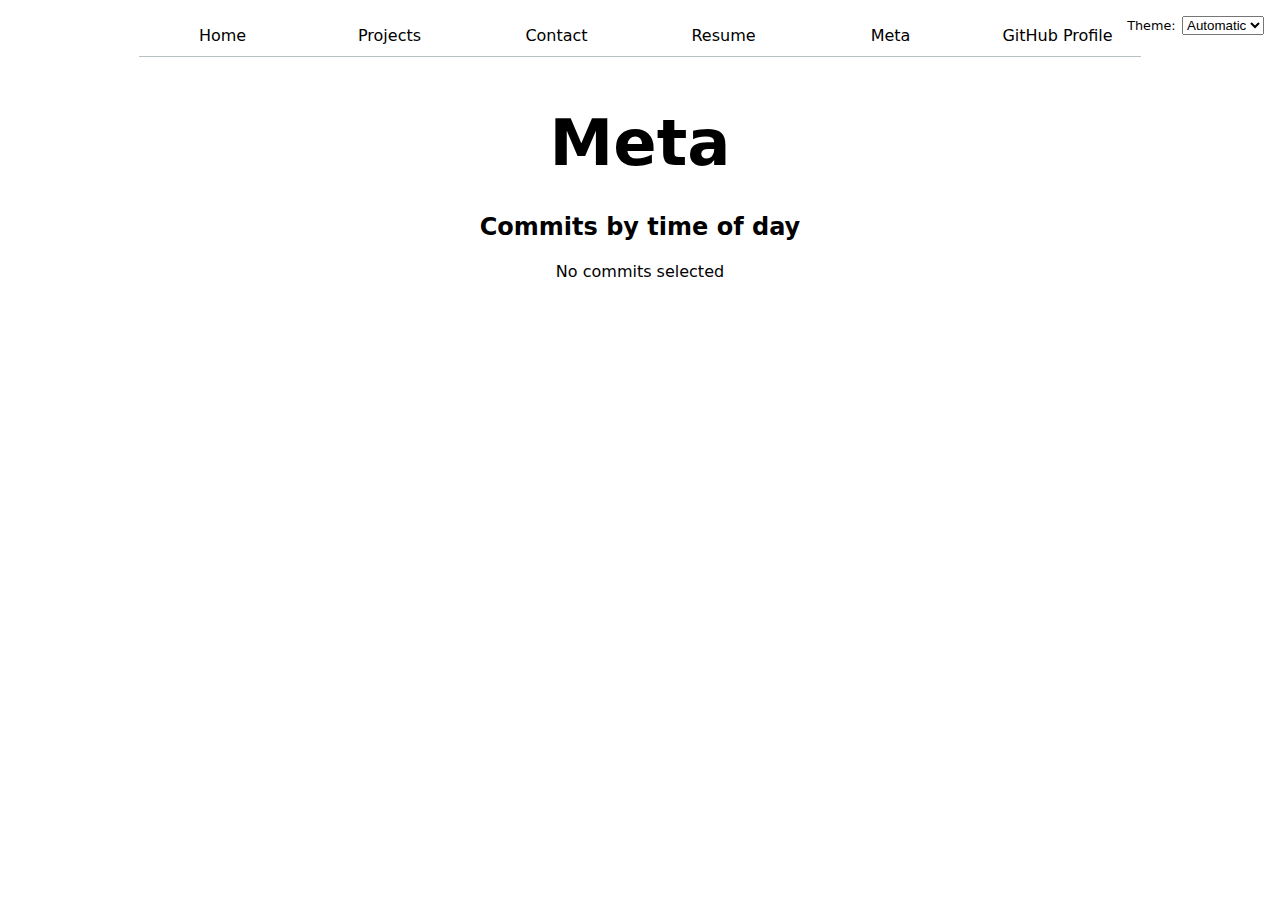
<file: meta/index.html>
<!DOCTYPE html>
<html lang="en">
<head>
    <meta charset="UTF-8">
    <meta name="viewport" content="width=device-width, initial-scale=1.0">
    <title>Meta Page</title>
    <link rel="stylesheet" href="../style.css">
    <script defer src="main.js"></script>
    <script src="https://d3js.org/d3.v7.min.js"></script>
    
</head>
<body>
    <h1>Meta</h1>
    <div id="stats"></div>
    <h2>Commits by time of day</h2>
    <div id="chart"></div>

    <dl id="commit-tooltip" class="info tooltip">
        <dt>Commit</dt>
        <dd>
            <a href="" id="commit-link" target="_blank"></a>
        </dd>
    
        <dt>Date</dt>
        <dd id="commit-date"></dd>
    
        <dt>Time</dt>
        <dd id="commit-time"></dd>
    
        <dt>Author</dt>
        <dd id="commit-author"></dd>
    
        <dt>Lines Edited</dt>
        <dd id="commit-lines"></dd>
    </dl>
    <p id="selection-count">No commits selected</p>
    <dl id="language-breakdown" class="stats"></dl>


</body>
<script src="../global.js" type="module"></script>
<!-- <script src="../projects/projects.js" type="module"></script> -->
<script src="../index.js" type="module" defer></script>
</file>
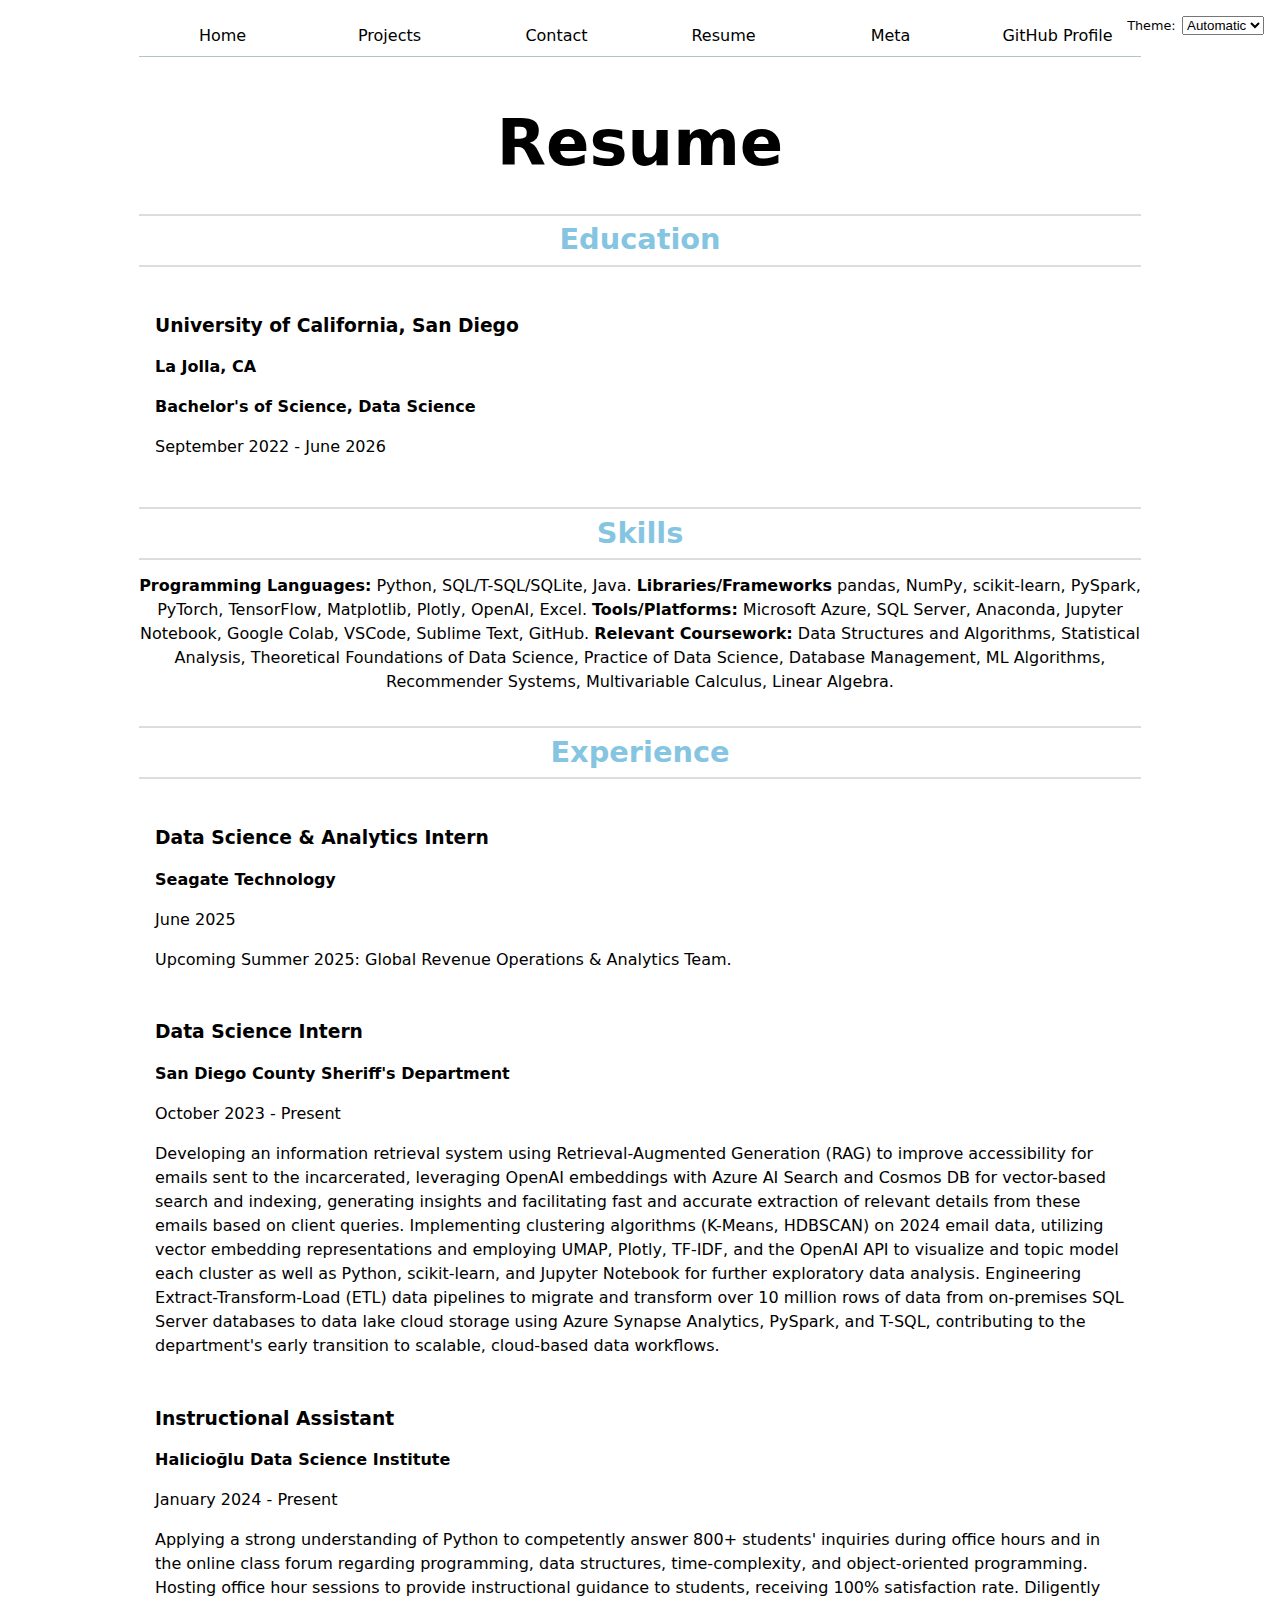
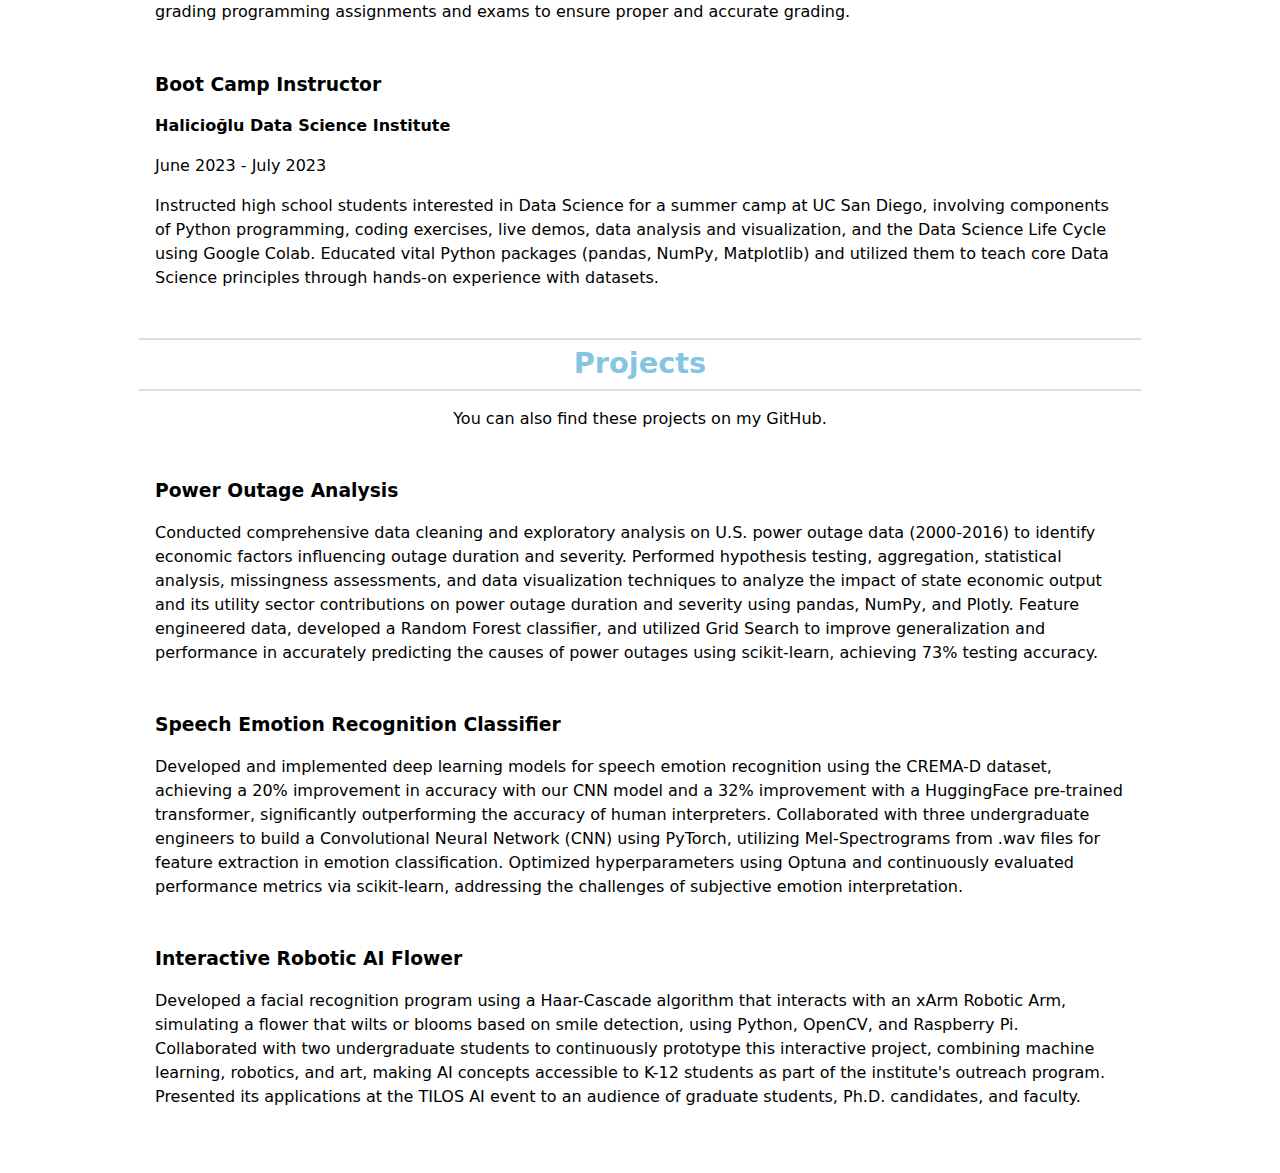
<file: resume/index.html>
<!DOCTYPE html>
<html lang="en">
<head>
    <meta charset="UTF-8">
    <meta name="viewport" content="width=device-width, initial-scale=1.0">
    <title>Resume</title>
    <link rel="stylesheet" href="../style.css">
</head>
<body>
    <!-- <nav>
        <li><a href="../index.html">Home</a></li>
        <li><a href="../projects/index.html">Projects</a></li>
        <li><a href="../contact/index.html">Contact</a></li>
        <li><a href="index.html">Resume</a></li>
        <li><a href="https://github.com/adrianapsay" target="_blank">GitHub Profile</a></li>
    </nav> -->

    <h1>Resume</h1>
    <section>
        <header>
            <h2>Education</h2>
        </header>
        <article>
            <header>
                <h3>University of California, San Diego</h3>
            </header>
            <p>La Jolla, CA</p>
            <p>Bachelor's of Science, Data Science</p>
            <time datetime="2022-09">September 2022</time> - <time datetime="2026-06">June 2026</time>
        </article>
    </section>

    <section>
        <header>
            <h2>Skills</h2>
        </header>
        <ul>
            <li><b>Programming Languages:</b> Python, SQL/T-SQL/SQLite, Java.</li>
            <li><b>Libraries/Frameworks</b> pandas, NumPy, scikit-learn, PySpark, PyTorch, TensorFlow, Matplotlib, Plotly, OpenAI, Excel.</li>
            <li><b>Tools/Platforms:</b> Microsoft Azure, SQL Server, Anaconda, Jupyter Notebook, Google Colab, VSCode, Sublime Text, GitHub.</li>
            <li><b>Relevant Coursework:</b> Data Structures and Algorithms, Statistical Analysis, Theoretical Foundations of Data Science, 
                Practice of Data Science, Database Management, ML Algorithms, Recommender Systems, Multivariable Calculus, Linear Algebra.</li>
        </ul>
    </section>

    <section>
        <header>
            <h2>Experience</h2>
        </header>
        <article>
            <header>
                <h3>Data Science & Analytics Intern</h3>
                <p><strong>Seagate Technology</strong></p>
                <time datetime="2025-06">June 2025</time>
            </header>
            <ul>
                <li>
                    Upcoming Summer 2025: Global Revenue Operations & Analytics Team.
                </li>
            </ul>
        </article>
        <article>
            <header>
                <h3>Data Science Intern</h3>
                <p><strong>San Diego County Sheriff's Department</strong></p>
                <time datetime="2023-10">October 2023</time> - Present
            </header>
            <ul>
                <li>
                    Developing an information retrieval system using Retrieval-Augmented Generation (RAG) to improve accessibility
                    for emails sent to the incarcerated, leveraging OpenAI embeddings with Azure AI Search and Cosmos DB for vector-based
                    search and indexing, generating insights and facilitating fast and accurate extraction of relevant details from these
                    emails based on client queries.
                </li>
                <li>
                    Implementing clustering algorithms (K-Means, HDBSCAN) on 2024 email data, utilizing vector embedding representations and employing UMAP, 
                    Plotly, TF-IDF, and the OpenAI API to visualize and topic model each cluster as well as Python, scikit-learn, and Jupyter Notebook for further exploratory 
                    data analysis.
                </li>
                <li>
                    Engineering Extract-Transform-Load (ETL) data pipelines to migrate and transform over 10 million rows of data  from on-premises SQL Server 
                    databases to data lake cloud storage using Azure Synapse Analytics, PySpark, and T-SQL, contributing to the department's early transition to scalable, 
                    cloud-based data workflows.
                </li>
            </ul>
        </article>
        <article>
            <header>
                <h3>Instructional Assistant</h3>
                <p><strong>Halicioğlu Data Science Institute</strong></p>
                <time datetime="2024-01">January 2024</time> - Present
            </header>
            <ul>
                <li>
                    Applying a strong understanding of Python to competently answer 800+ students' inquiries during office hours and in the online class forum 
                    regarding programming, data structures, time-complexity, and object-oriented programming.
                </li>
                <li>
                    Hosting office hour sessions to provide instructional guidance to students, receiving 100% satisfaction rate.
                </li>
                <li>
                    Diligently grading programming assignments and exams to ensure proper and accurate grading.
                </li>
            </ul>
        </article>
        <article>
            <header>
                <h3>Boot Camp Instructor</h3>
                <p><strong>Halicioğlu Data Science Institute</strong></p>
                <time datetime="2023-06">June 2023</time> - <time datetime="2023-07">July 2023</time>
            </header>
            <ul>
                <li>
                    Instructed high school students interested in Data Science for a summer camp at UC San Diego, involving components of Python programming, 
                    coding exercises, live demos, data analysis and visualization, and the Data Science Life Cycle using Google Colab.
                </li>
                <li>
                    Educated vital Python packages (pandas, NumPy, Matplotlib) and utilized them to teach core Data Science principles through hands-on 
                    experience with datasets.
                </li>
            </ul>
        </article>
    </section>

    <section>
        <header>
            <h2>Projects</h2>
            <p>You can also find these projects on my GitHub.</p>
        </header>
        <article>
            <header>
                <h3>Power Outage Analysis</h3>
            </header>
            <ul>
                <li>
                    Conducted comprehensive data cleaning and exploratory analysis on U.S. power outage data (2000-2016) to identify economic factors 
                    influencing outage duration and severity.
                </li>
                <li>
                    Performed hypothesis testing, aggregation, statistical analysis, missingness assessments, and data visualization techniques to 
                    analyze the impact of state economic output and its utility sector contributions on power outage duration and severity using pandas, 
                    NumPy, and Plotly.
                </li>
                <li>
                    Feature engineered data, developed a Random Forest classifier, and utilized Grid Search to improve generalization and performance in 
                    accurately predicting the causes of power outages using scikit-learn, achieving 73% testing accuracy.
                </li>
            </ul>
        </article>
        <article>
            <header>
                <h3>Speech Emotion Recognition Classifier</h3>
            </header>
            <ul>
                <li>
                    Developed and implemented deep learning models for speech emotion recognition using the CREMA-D dataset, achieving a 20% improvement 
                    in accuracy with our CNN model and a 32% improvement with a HuggingFace pre-trained transformer, significantly outperforming the accuracy 
                    of human interpreters.
                </li>
                <li>
                    Collaborated with three undergraduate engineers to build a Convolutional Neural Network (CNN) using PyTorch, utilizing Mel-Spectrograms from 
                    .wav files for feature extraction in emotion classification.
                </li>
                <li>
                    Optimized hyperparameters using Optuna and continuously evaluated performance metrics via scikit-learn, addressing the challenges of subjective 
                    emotion interpretation.
                </li>
            </ul>
        </article>
        <article>
            <header>
                <h3>Interactive Robotic AI Flower</h3>
            </header>
            <ul>
                <li>
                    Developed a facial recognition program using a Haar-Cascade algorithm that interacts with an xArm Robotic Arm, simulating a flower that wilts 
                    or blooms based on smile detection, using Python, OpenCV, and Raspberry Pi.
                </li>
                <li>
                    Collaborated with two undergraduate students to continuously prototype this interactive project, combining machine learning, robotics, and art, 
                    making AI concepts accessible to K-12 students as part of the institute's outreach program.
                </li>
                <li>
                    Presented its applications at the TILOS AI event to an audience of graduate students, Ph.D. candidates, and faculty.
                </li>
            </ul>
        </article>
    </section>
    <script src="../global.js" type="module"></script>
</body>
</html>
</file>
<file: style.css>
:root {
  --color-accent: #85c5e1;
}

html {
  color-scheme: light dark;
  color: canvastext;
}

body {
    /* Set line height to 1.5 times the font size
         and use the OS’s UI font as the website font
       */
    font: 100%/1.5 system-ui;
    max-width: 100ch;
    margin-inline: max(1em, (100% - 100ch) / 2);
    padding: 10rem;
    text-decoration: none;
    color: inherit;
    text-align: center;
    padding: 0.5em;
    accent-color: var(--color-accent);
  }

ul {
  display: contents
}

li {
  display: contents
}

nav {
  display: flex;
  margin-bottom: 3rem;
  border-bottom-width: 1px;
  border-bottom-style: solid;
  border-bottom-color: oklch(50% 10% 200 / 40%);
}

a {
  flex: 1;
  text-decoration: none;
  color: inherit;
  text-align: center;
  padding: 0.5em;
}


a.current {
  border-bottom: 0.4em;
  border-bottom-style: solid;
  border-bottom-color: oklch(50% 10% 200 / 40%);
  padding-bottom: 0.2em;
}

a:hover {
  border-bottom: 0.4em var(--color-accent);
  border-bottom-style: solid;
  background-color: color-mix(in oklch, var(--color-accent), canvas 85%);
  padding-bottom: 0.2em;
}

form {
  font: inherit;
  display: grid;
  grid-template-columns: auto 1fr;
  grid-column: 1 / -1;
  gap: 1em;
  text-align: left;
}

label {
  font: inherit;
  display: grid;
  grid-template-columns: subgrid;
  grid-column: 1 / -1;
}

button {
  font: inherit;
  grid-template-columns: subgrid;
  grid-column: 1 / -1;
  text-align: center;
}

input, textarea {
  font: inherit;
}

.projects {
  display: grid;
  grid-template-columns: repeat(auto-fill, minmax(15em, 1fr));
  gap: 5em;
}

.projects article {
  grid-template-rows: subgrid;
  grid-row: span 3;
  gap: 1em;
}

.project-year {
  font-size: 0.9rem;
  color: #a2a2a2;
  margin-top: 4px;
  font-variant-numeric: proportional-nums;
  font-style: italic;
  font-family: 'Helvetica Neue';
}

h1, h2, h3, h4, h5, h6 {
  line-height: 1.1;
  text-wrap: balance;
}

h1 {
  font-size: 400%;
  font-weight: bold;
  line-height: 1.2;
  margin-bottom: 0.5em;
  text-align: center;
  /* color: #222; */
}

.projects h2 {
  margin: 8;
  font-weight: bold;
  text-align: center;
  /* color: #333; */
  line-height: 1;
}


/* resume styling */
section {
  margin: 2em 0;
  text-align: center;
}

section > header h2 {
  font-size: 1.8em;
  font-weight: bold;
  color: var(--color-accent);
  margin-bottom: 0.5em;
  border-top: 2px solid #ddd;
  border-bottom: 2px solid #ddd;
  padding-top: 0.3em;
  padding-bottom: 0.3em;
}

article p {
  font-weight: 600;
}

section > article {
  text-align: left;
  margin: 0 auto;
  padding: 1em;
}

section > article header {
  margin-bottom: 1em;
}

.color-scheme {
  display: flex;
  align-items: center;
  gap: 0.5em;
  position: absolute;
  top: 1rem;
  right: 1rem;
  font-size: 80%;
  font-family: inherit;
}

#profile-stats {
  margin: 0 auto;
  padding: 1rem;
  max-width: 800px;
  display: grid;
  grid-template-columns: repeat(4, 1fr);
  gap: 1rem;
  text-align: center;
}

#profile-stats dl {
  display: contents;
}

#profile-stats dt {
  font-weight: bold;
  text-transform: uppercase;
  font-size: 0.9rem;
  color: rgb(182, 182, 182);
  grid-row: 1;
}

#profile-stats dd {
  margin: 0;
  font-size: 2rem;
  font-weight: 600;
  grid-row: 2;
  color: inherit;
}

/* .projects-title {
  text-align: left;
} */

#projects-pie-plot {
  max-width: 20em;
  margin-block: 2em;
  overflow: visible;
}

.legend {
  display: grid;
  grid-template-columns: repeat(auto-fill, minmax(9em, 1fr));
  gap: 1rem;
  list-style: none;
  padding: 1rem;
  margin: 1.5rem 0;
  border: 1px solid;
  border-radius: 0.3rem;
  flex: 1
}

.legend li {
  display: flex;
  align-items: center;
  gap: 0.5em;
  font-size: 1rem;
  color: inherit;
}

.swatch {
  width: 1.5em;
  height: 1.5em;
  background-color: var(--color);
  border-radius: 50%;
  display: inline-block;
}

.container {
  display: flex;
  align-items: center;
  gap: 2rem;
}

.searchBar {
  width: 100%;
  height: 50px;
  padding: 10px;
  font-size: 20px;
  border: 2px solid inherit;
  box-sizing: border-box;
  margin-bottom: 20px;
}

&:has(path:hover) {
  path:not(:hover) {
    opacity: 0.5;
  }
}

path {
  transition: 300ms;
  cursor: pointer;
}

.selected {
  --color: #ff0090 !important;

  &:is(path) {
    fill: var(--color);
  }
}
/* Summary Stats Section */
.stats-container {
  max-width: 900px;
  margin: 3rem auto;
  /* padding: 1rem; */
  text-align: center;
}

/* Title Styling */
.stats-container h2 {
  font-size: 1.8rem;
  font-weight: bold;
  text-align: center;
}

/* Grid Layout for Stats */
.stats {
  display: grid;
  grid-template-columns: repeat(auto-fit, minmax(150px, 1fr));
  grid-auto-rows: auto auto;
  gap: 1.5rem;
  text-align: center;
  justify-content: center;
  align-items: start;
  margin-bottom: 5rem;
}

/* Ensure dt (labels) are always on top */
.stats dt {
  font-size: 0.9rem;
  font-weight: bold;
  text-transform: uppercase;
  color: inherit;
  letter-spacing: 0.01rem;
  grid-row: 1;
}

/* Ensure dd (values) are always below their label */
.stats dd {
  font-size: 2rem;
  font-weight: 700;
  color: inherit;
  margin: 0;
  grid-row: 2;
}

/* Subtle Gridline Styling */
.gridlines line {
  stroke: rgba(200, 200, 200, 0.2);
  stroke-width: 1px;
  stroke-dasharray: 4 4;
}

/* Grid Layout for Any <dl> Displaying Info */
dl.info {
  display: grid;
  grid-template-columns: auto 1fr;
  gap: 0.5em 1em;
  margin: 0;
  padding: 0.8em;
  font-size: 0.9rem;
}

/* Labels (dt) - Less Prominent */
dl.info dt {
  font-weight: bold;
  text-transform: uppercase;
  font-size: 0.8rem;
  color: #777;
}

/* Values (dd) - More Prominent */
dl.info dd {
  font-weight: 600;
  margin: 0;
}

/* Tooltip Styling */
.tooltip {
  position: fixed;
  top: 1em;
  left: 1em;
  background: rgba(0, 0, 0, 0.85);
  color: white;
  padding: 0.8em 1.2em;
  border-radius: 6px;
  box-shadow: 0 4px 10px rgba(0, 0, 0, 0.3);
  backdrop-filter: blur(5px);
  opacity: 0;
  transition: opacity 200ms ease-in-out, transform 150ms ease-in-out;
  display: none;
  pointer-events: none;
  font-size: 0.9rem;
}

/* Tooltip Visibility */
.tooltip[hidden] {
  opacity: 0;
  visibility: hidden;
}

/* Smooth Transitions */
dl.info {
  transition-duration: 500ms;
  transition-property: opacity, visibility;
}

/* Hide Tooltip When Not in Use */
dl.info[hidden]:not(:hover, :focus-within) {
  opacity: 0;
  visibility: hidden;
}

circle {
  transition: 200ms;
  transform-origin: center;
  transform-box: fill-box;
}

circle:hover {
  transform: scale(1.5);
}

@keyframes marching-ants {
  to {
    stroke-dashoffset: -8;
  }
}

.selection {
  fill-opacity: 0.1;
  stroke: black;
  stroke-opacity: 0.7;
  stroke-dasharray: 5 3;
  animation: marching-ants 2s linear infinite;
}

circle.selected {
  fill: #ff6b6b;
}
</file>
